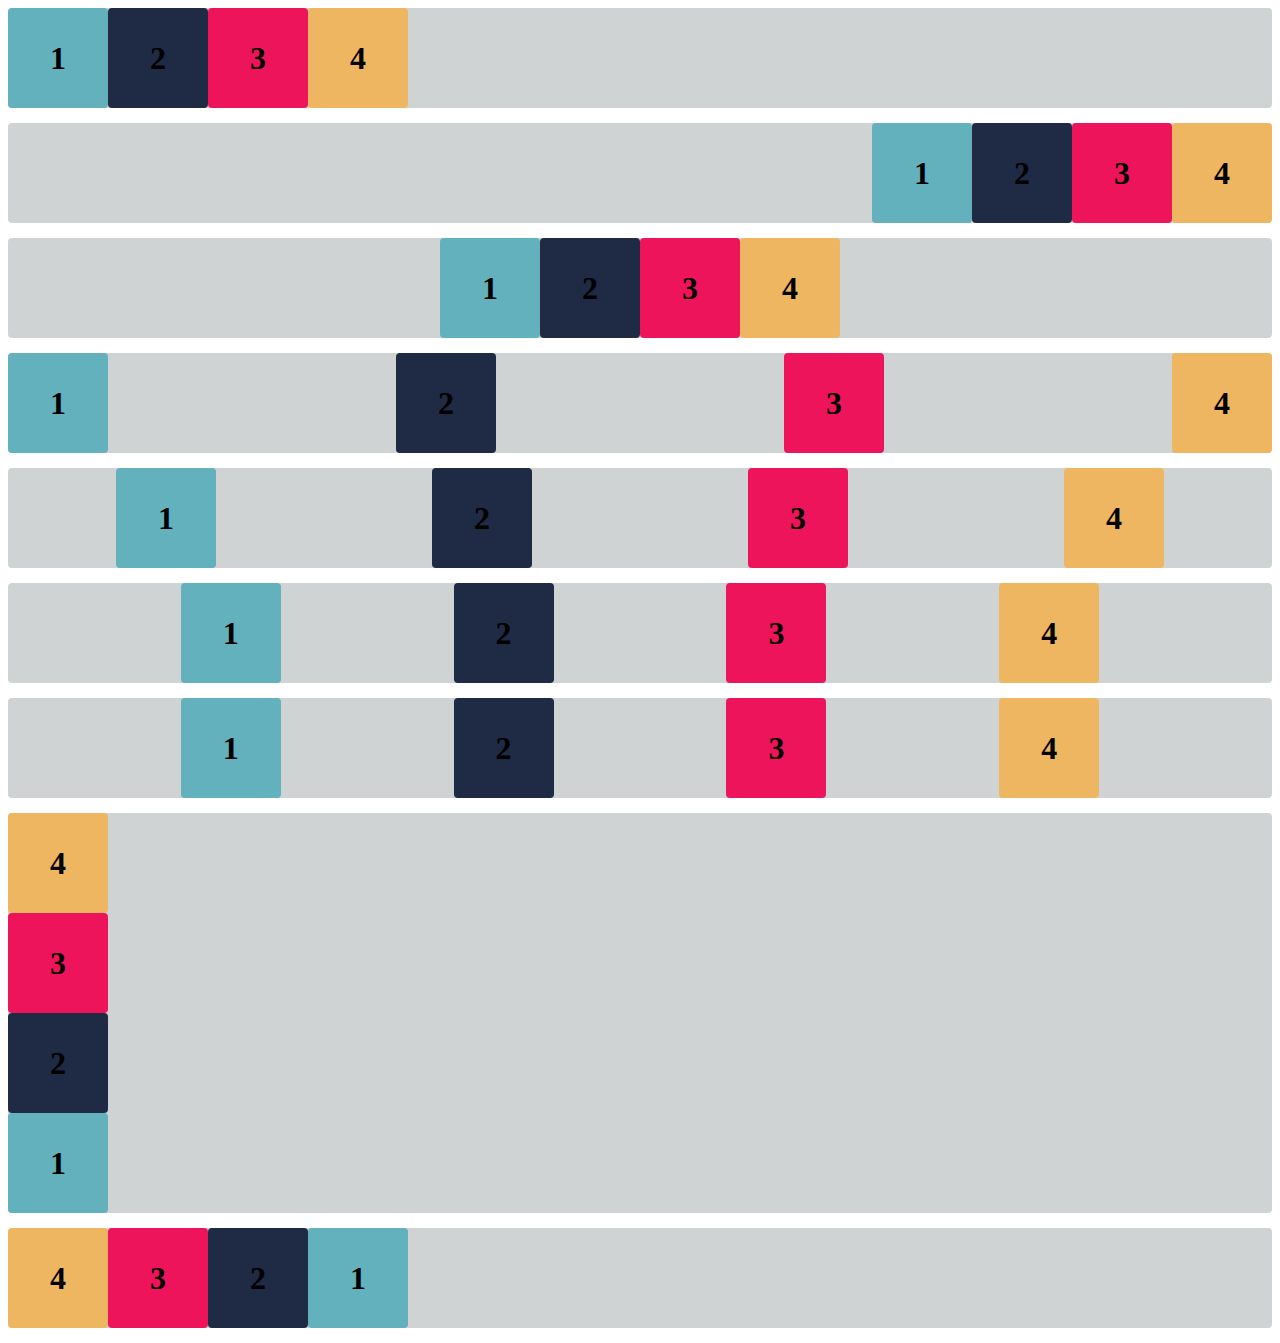
<file: flex-box-atividade-02/index.html>
<!DOCTYPE html>
<html lang="en">

<head>
    <meta charset="UTF-8">
    <meta http-equiv="X-UA-Compatible" content="IE=edge">
    <meta name="viewport" content="width=device-width, initial-scale=1.0">
    <title>Flex-box</title>
    <link rel="stylesheet" href="estilo.css">
</head>

<body>

    <div class="base container1">
        <div class="flex-item box1"><h1>1</h1></div>
        <div class="flex-item box2"><h1>2</h1></div>
        <div class="flex-item box3"><h1>3</h1></div>
        <div class="flex-item box4"><h1>4</h1></div>
    </div>
    <div class="base container2">
        <div class="flex-item box1"><h1>1</h1></div>
        <div class="flex-item box2"><h1>2</h1></div>
        <div class="flex-item box3"><h1>3</h1></div>
        <div class="flex-item box4"><h1>4</h1></div>
    </div>
    <div class="base container3">
        <div class="flex-item box1"><h1>1</h1></div>
        <div class="flex-item box2"><h1>2</h1></div>
        <div class="flex-item box3"><h1>3</h1></div>
        <div class="flex-item box4"><h1>4</h1></div>
    </div>
    <div class="base container4">
        <div class="flex-item box1"><h1>1</h1></div>
        <div class="flex-item box2"><h1>2</h1></div>
        <div class="flex-item box3"><h1>3</h1></div>
        <div class="flex-item box4"><h1>4</h1></div>
    </div>
    <div class="base container5">
        <div class="flex-item box1"><h1>1</h1></div>
        <div class="flex-item box2"><h1>2</h1></div>
        <div class="flex-item box3"><h1>3</h1></div>
        <div class="flex-item box4"><h1>4</h1></div>
    </div>
    <div class="base container6">
        <div class="flex-item box1"><h1>1</h1></div>
        <div class="flex-item box2"><h1>2</h1></div>
        <div class="flex-item box3"><h1>3</h1></div>
        <div class="flex-item box4"><h1>4</h1></div>
    </div>

    <div class="base container6">
        <div class="flex-item box1"><h1>1</h1></div>
        <div class="flex-item box2"><h1>2</h1></div>
        <div class="flex-item box3"><h1>3</h1></div>
        <div class="flex-item box4"><h1>4</h1></div>
    </div>

    <div class="base container-exercicioB">
        <div class="flex-item box1"><h1>1</h1></div>
        <div class="flex-item box2"><h1>2</h1></div>
        <div class="flex-item box3"><h1>3</h1></div>
        <div class="flex-item box4"><h1>4</h1></div>
    </div>

    <div class="base container-desafio">
        <div class="flex-item box1"><h1>1</h1></div>
        <div class="flex-item box2"><h1>2</h1></div>
        <div class="flex-item box3"><h1>3</h1></div>
        <div class="flex-item box4"><h1>4</h1></div>
    </div>

</body>

</html>
</file>
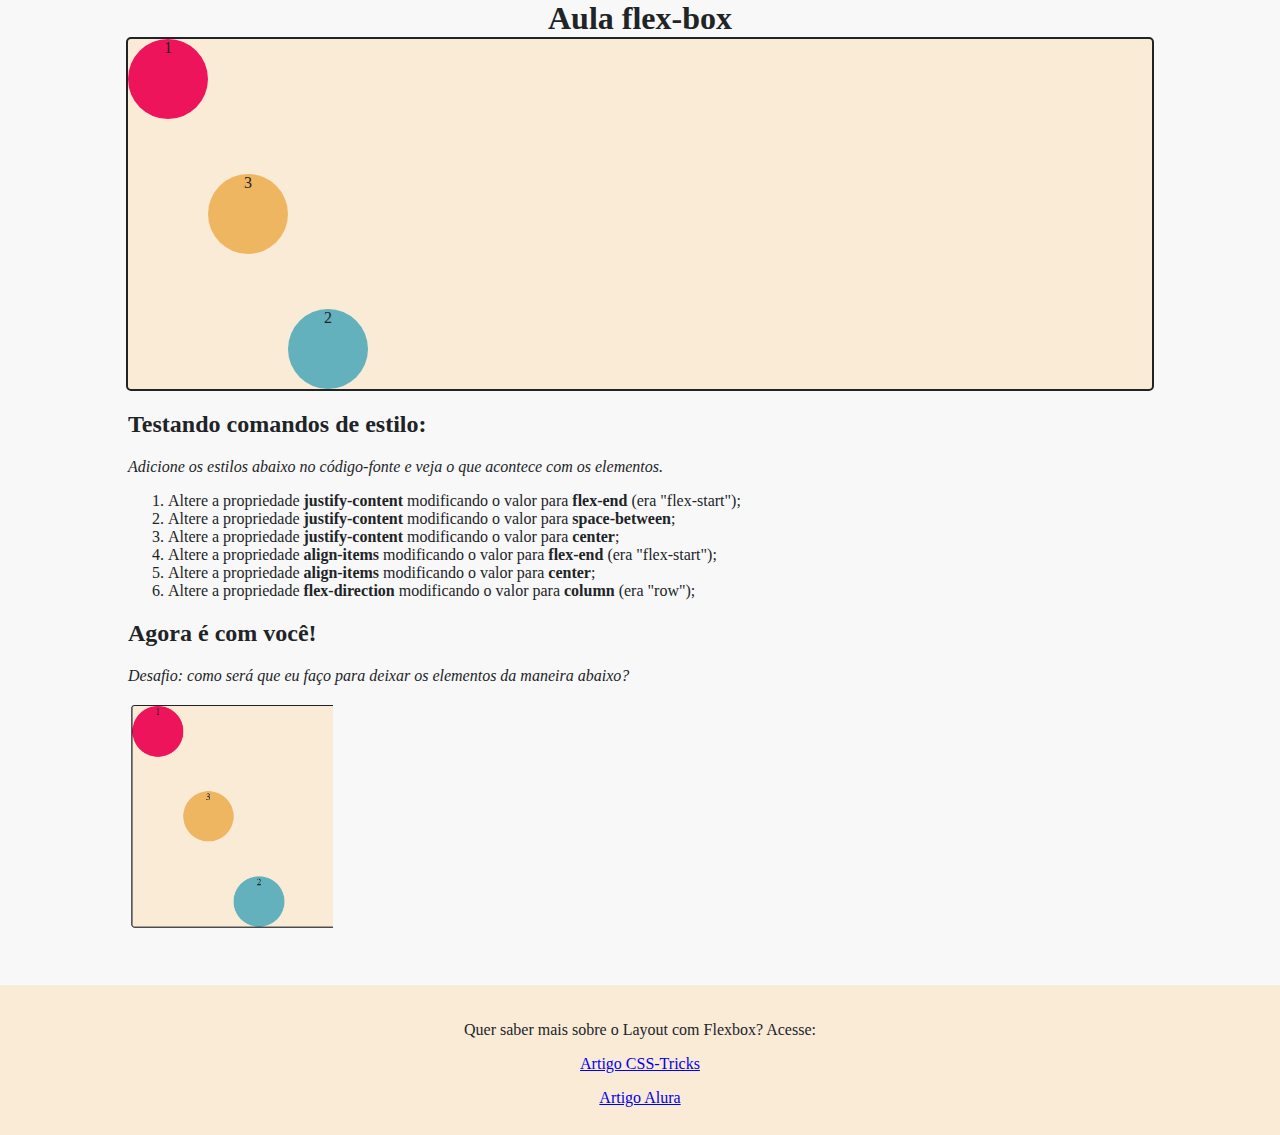
<file: flex-box-atividade-01/pratica_css_flex-box.html>
<!DOCTYPE html>
<html lang="en">

<head>
    <meta charset="UTF-8">
    <meta http-equiv="X-UA-Compatible" content="IE=edge">
    <meta name="viewport" content="width=device-width, initial-scale=1.0">
    <title>Aula CSS - 2</title>
    <link rel="stylesheet" href="style.css">
</head>

<body>
    <h1>Aula flex-box</h1>
    <div class="caixa pai">
        <div class="caixa filho cor1">1</div>
        <div class="container">
            <div class="container1">
                <div class="caixa filho cor2">2</div>
            </div>
            <div class="container2">
                <div class="caixa filho cor3">3</div>
            </div>
        </div>
    </div>
    </div>

    <div class="instrucoes">
        <h2>Testando comandos de estilo:</h2>
        <p><em>Adicione os estilos abaixo no código-fonte e veja o que acontece com os elementos.</em></p>
        <ol>
            <li>
                Altere a propriedade <span><strong>justify-content</strong></span> modificando o valor para
                <span><strong>flex-end</strong></span> (era "flex-start");
            </li>
            <li>
                Altere a propriedade <span><strong>justify-content</strong></span> modificando o valor para
                <span><strong>space-between</strong></span>;
            </li>
            <li>
                Altere a propriedade <span><strong>justify-content</strong></span> modificando o valor para
                <span><strong>center</strong></span>;
            </li>
            <li>
                Altere a propriedade <span><strong>align-items</strong></span> modificando o valor para
                <span><strong>flex-end</strong></span> (era "flex-start");
            </li>
            <li>
                Altere a propriedade <span><strong>align-items</strong></span> modificando o valor para
                <span><strong>center</strong></span>;
            </li>
            <li>
                Altere a propriedade <span><strong>flex-direction</strong></span> modificando o valor para
                <span><strong>column</strong></span> (era "row");
            </li>
        </ol>
        <h2>Agora é com você!</h2>
        <p><em>Desafio: como será que eu faço para deixar os elementos da maneira abaixo?</em></p>
        <p><img src="atividade-desafio.png" alt="imagem do desafio"></p>

    </div>
    <div class="footer">
        <p>Quer saber mais sobre o Layout com Flexbox? Acesse: </p>

        <p>
            <a href="https://css-tricks.com/snippets/css/a-guide-to-flexbox/">Artigo CSS-Tricks</a>
        </p>
        <p>
            <a
                href="https://www.alura.com.br/artigos/css-guia-do-flexbox?srsltid=AfmBOoqPsvlW82tLY-uoiTL9slZrjS_SuoYydlb82z3H0lDT4Y1jCXDu">Artigo
                Alura</a>
        </p>

    </div>
</body>

</html>
</file>
<file: flex-box-atividade-02/estilo.css>
.flex-item {
    width: 100px;
    height: 100px;
    border-radius: 4px;
    display: flex;
    align-items: center;
}

.base {
    margin-bottom: 15px;
    background-color: #d0d3d4;
    border-radius: 4px;
}

.box1 {
    background-color: #63b1bc;
}

.box2 {
    background-color: #1f2a44;
}

.box3 {
    background-color: #ed145b;
}

.box4 {
    background-color: #efb661;
}

h1 {
    width: fit-content;
    margin: auto;
}

/* Insira o código abaixo */

.container1 {
    display: flex;
}

.container2 {
    display: flex;
    justify-content: end;
}

.container3 {
    display: flex;
    justify-content: center;
}

.container4 {
    display: flex;
    justify-content: space-between;
    
}
.container5 {
    display: flex;
    justify-content: space-around;
}
.container6 {
    display: flex;
    justify-content: space-evenly;
}
.container-exercicioB{
    display: flex;
    flex-direction: column-reverse;
}
.container-desafio{
    display: flex;
    flex-direction: row-reverse;
    justify-content: start;
}
</file>
<file: flex-box-atividade-01/style.css>
body {
    margin: 0;
    background-color: #f8f8f8;
    color: #212427
}

h1 {
    width: fit-content;
    margin: auto;
}

.caixa {
    border-radius: 5px;
}

.pai {
    width: 80%;
    height: 350px;
    margin: auto;
    background-color: antiquewhite;
    border: solid 2px #212427;

    display: flex;
    justify-content: flex-start;
    align-items: flex-start;
    flex-direction: row;
}
.container{
    display: flex;
    flex-direction: row-reverse;
    height: 100%;

}
.container1{
    display: flex;
    align-items: flex-end;

}
.container2{
    display: flex;
    align-items: center;

}

.filho {
    width: 80px;
    height: 80px;
    border-radius: 50px;
    text-align: center;
}

.cor1 {
    background-color: #ED145B;
}

.cor2 {
    background-color: #63B1BC;
}

.cor3 {
    background-color: #EFB661;
}

.instrucoes {
    width: 80%;
    margin: auto;
    text-align: left;
}

.footer {
    background-color: antiquewhite;
    height: 130px;
    margin-top: 50px;
    padding-top: 20px;
    text-align: center;
}

img {
    width: 20%;
}
</file>
